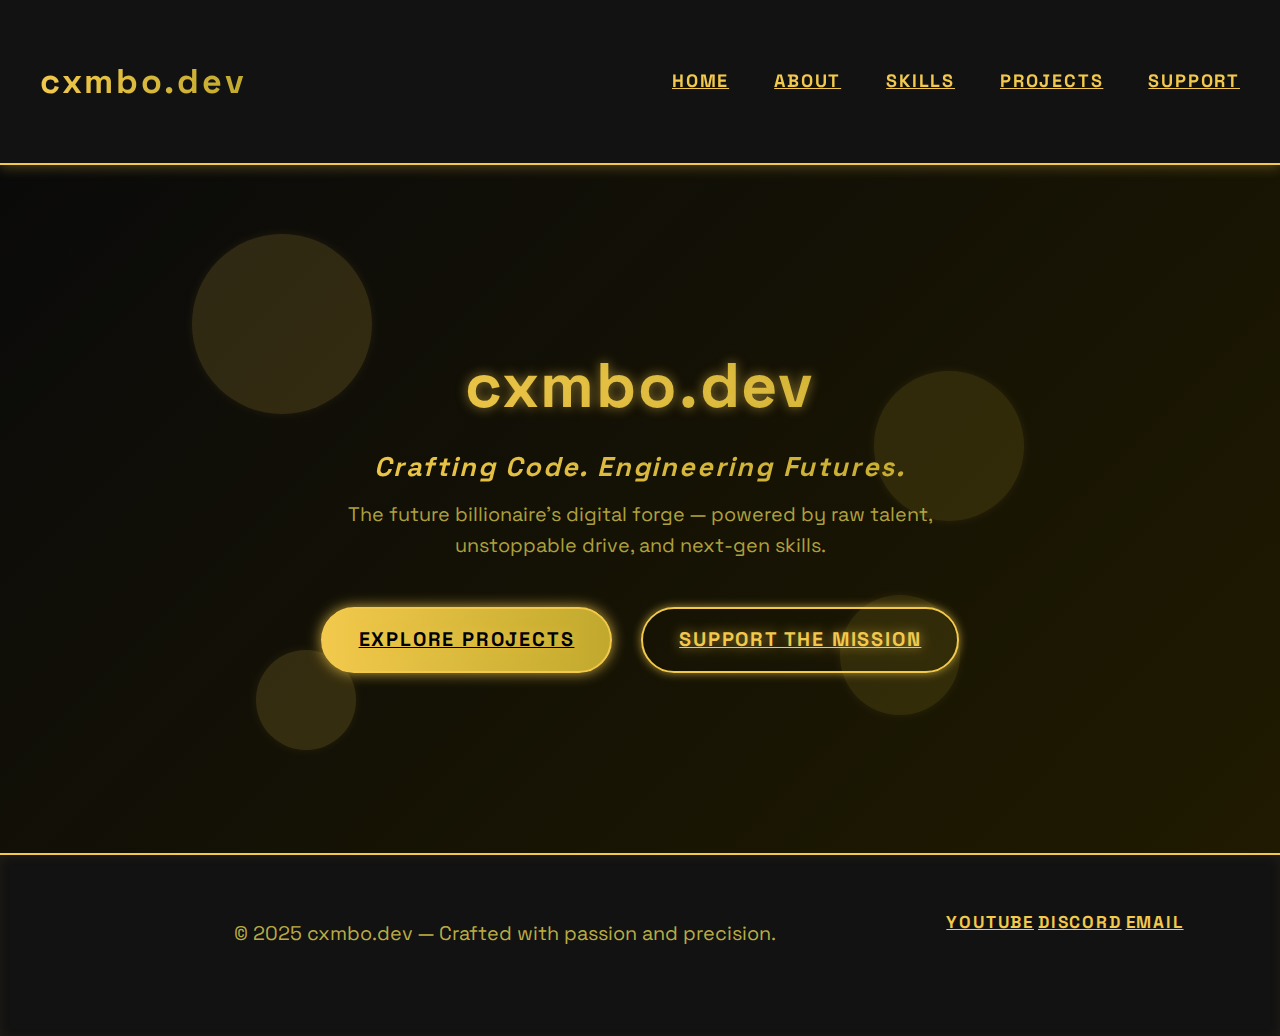
<file: index.html>
<!DOCTYPE html>
<html lang="en" >

<head>
  <meta charset="UTF-8" />
  <meta name="viewport" content="width=device-width, initial-scale=1" />
  <title>cxmbo.dev | Code Architect & Digital Visionary - Home</title>

  <!-- Fonts & Preconnect -->
  <link rel="preconnect" href="https://fonts.googleapis.com" />
  <link rel="preconnect" href="https://fonts.gstatic.com" crossorigin />
  <link href="https://fonts.googleapis.com/css2?family=Space+Grotesk:wght@400;700&display=swap" rel="stylesheet" />

  <!-- Favicon -->
  <link rel="icon" type="image/png" href="/favicon.png" />

  <!-- Stylesheet -->
  <link rel="stylesheet" href="styles.css" />

  <!-- SEO Metadata -->
  <meta name="description" content="cxmbo.dev - Elite coder, Minecraft optimizer, and digital innovator shaping the future of tech." />
  <meta name="keywords" content="cxmbo, portfolio, coding, minecraft optimization, javascript, python, web development" />
  <meta name="author" content="cxmbo" />

  <!-- Social Open Graph -->
  <meta property="og:title" content="cxmbo.dev | Code Architect & Digital Visionary" />
  <meta property="og:description" content="Innovative coder and Minecraft optimization expert building powerful tools and sleek web projects." />
  <meta property="og:type" content="website" />
  <meta property="og:url" content="https://cxmbo.dev" />
  <meta property="og:image" content="https://cxmbo.dev/assets/og-image.png" />

</head>

<body>

  <!-- Navbar -->
  <nav class="navbar" role="navigation" aria-label="Primary navigation">
    <div class="container navbar-container">
      <a href="home.html" class="logo" aria-label="cxmbo.dev homepage">cxmbo.dev</a>
      <button class="nav-toggle" aria-controls="nav-menu" aria-expanded="false" aria-label="Toggle navigation menu">
        <span class="hamburger"></span>
      </button>
      <ul id="nav-menu" class="nav-links" role="menubar">
        <li role="none"><a role="menuitem" href="home.html" tabindex="0" class="active">Home</a></li>
        <li role="none"><a role="menuitem" href="about.html" tabindex="-1">About</a></li>
        <li role="none"><a role="menuitem" href="skills.html" tabindex="-1">Skills</a></li>
        <li role="none"><a role="menuitem" href="projects.html" tabindex="-1">Projects</a></li>
        <li role="none"><a role="menuitem" href="support.html" tabindex="-1">Support</a></li>
      </ul>
    </div>
  </nav>

  <!-- Hero Section - Fullscreen, bold, layered -->
  <header class="hero" role="banner" aria-label="Hero banner">
    <div class="container hero-content">
      <h1>
        <span class="gold-text glow">cxmbo.dev</span><br />
        <span class="hero-tagline glow">Crafting Code. Engineering Futures.</span>
      </h1>
      <p class="hero-subtitle glow">
        The future billionaire’s digital forge — powered by raw talent, unstoppable drive, and next-gen skills.
      </p>
      <div class="hero-buttons">
        <a href="projects.html" class="btn btn-primary btn-glow" aria-label="Explore Projects">Explore Projects</a>
        <a href="support.html" class="btn btn-secondary btn-glow" aria-label="Support the Mission">Support the Mission</a>
      </div>
    </div>

    <!-- Dynamic abstract shapes layering -->
    <div class="hero-bg-shapes" aria-hidden="true">
      <span class="shape shape-1"></span>
      <span class="shape shape-2"></span>
      <span class="shape shape-3"></span>
      <span class="shape shape-4"></span>
    </div>
  </header>

  <!-- Fullscreen Scroll Prompt -->
  <div class="scroll-down" aria-hidden="true">
    <span></span>
    <span></span>
    <span></span>
  </div>

  <!-- Footer -->
  <footer class="footer" role="contentinfo">
    <div class="container footer-container">
      <p>© 2025 cxmbo.dev — Crafted with passion and precision.</p>
      <nav class="socials" aria-label="Social media links">
        <a href="https://youtube.com/@CxmboFight" target="_blank" rel="noopener noreferrer" class="footer-link">YouTube</a>
        <a href="https://discord.gg/rKKNJZ6Sb6" target="_blank" rel="noopener noreferrer" class="footer-link">Discord</a>
        <a href="mailto:CxmboFight.business@gmail.com" class="footer-link">Email</a>
      </nav>
    </div>
  </footer>

  <script src="script.js"></script>
</body>

</html>
</file>
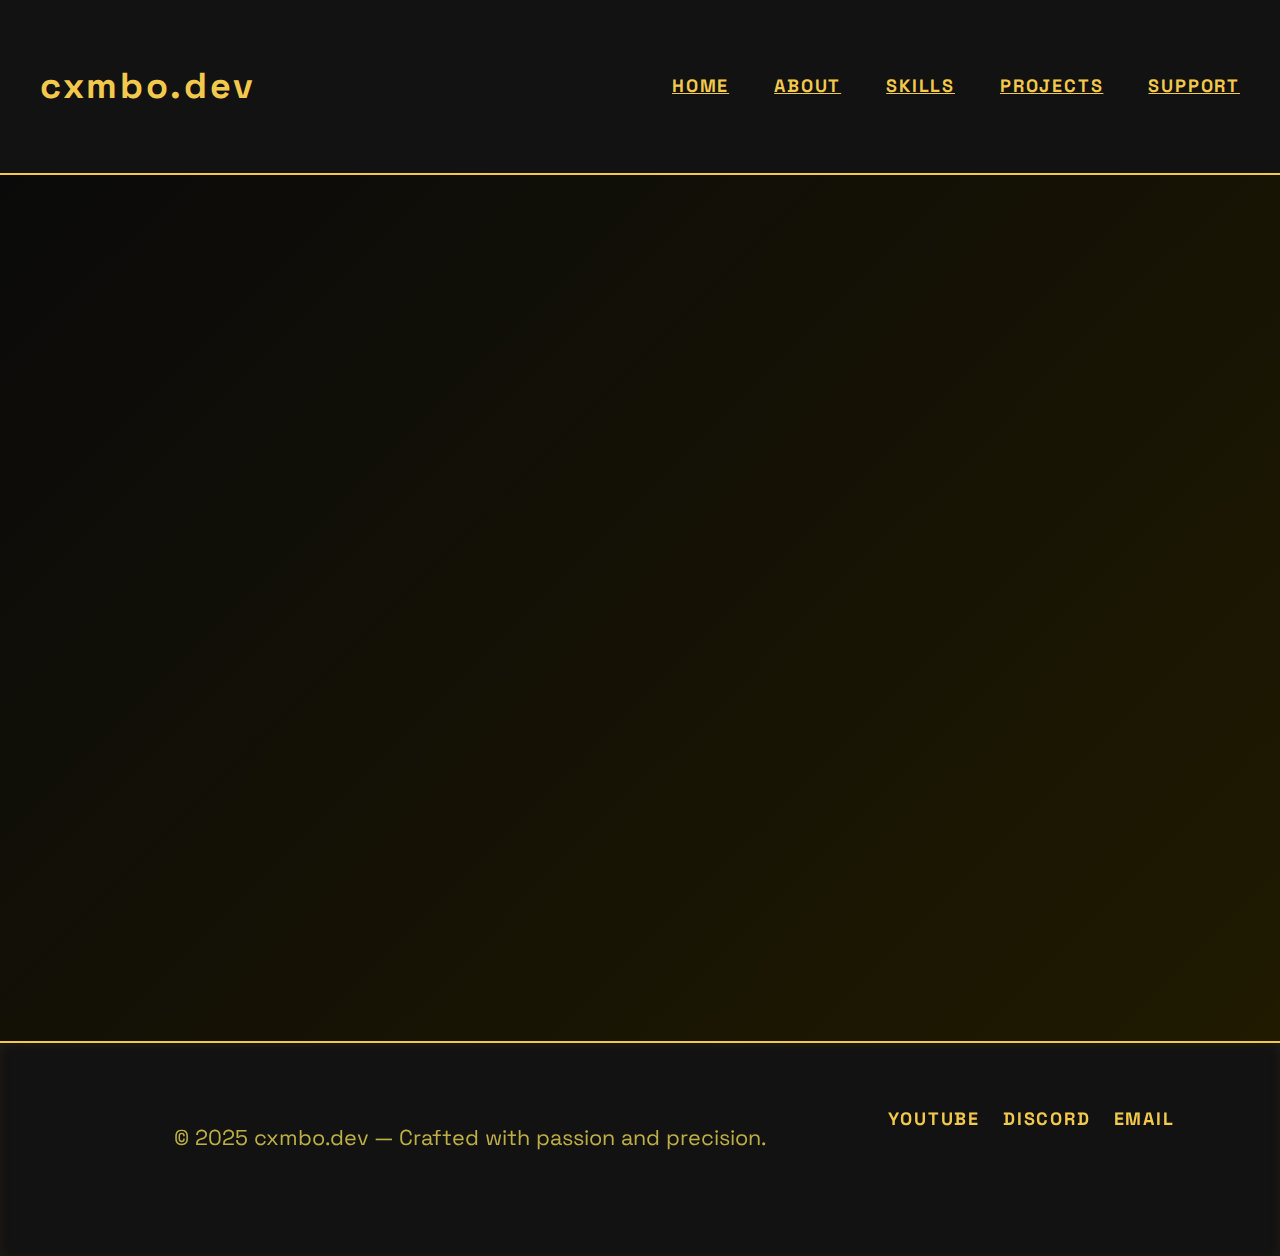
<file: about.html>
<!DOCTYPE html>
<html lang="en">

<head>
  <meta charset="UTF-8" />
  <meta name="viewport" content="width=device-width, initial-scale=1" />
  <title>cxmbo.dev | About Me</title>

  <!-- Google Fonts -->
  <link href="https://fonts.googleapis.com/css2?family=Space+Grotesk:wght@400;700;900&display=swap" rel="stylesheet" />

  <!-- Meta Description -->
  <meta name="description" content="About cxmbo — young prodigy coder crafting sleek designs and powerful tools." />
  <link rel="icon" href="/favicon.ico" />

  <style>
    /* === VARIABLES & RESET === */
    :root {
      --gold: #f2c94c;
      --gold-dark: #c1a92d;
      --black: #000000;
      --black-light: #121212;
      --white: #fefefe;
      --font-primary: 'Space Grotesk', sans-serif;

      --transition-fast: 0.25s ease;
      --transition-smooth: 0.5s cubic-bezier(0.4, 0, 0.2, 1);

      --max-width: 1200px;
      --shadow-glow: 0 0 8px var(--gold);
      --shadow-glow-strong: 0 0 15px var(--gold);

      --z-overlay: 9999;
    }

    *, *::before, *::after {
      box-sizing: border-box;
    }

    html {
      font-size: 18px;
      scroll-behavior: smooth;
      background: var(--black);
      color: var(--gold);
      font-family: var(--font-primary);
      -webkit-font-smoothing: antialiased;
      -moz-osx-font-smoothing: grayscale;
    }

    body {
      margin: 0;
      display: flex;
      flex-direction: column;
      min-height: 100vh;
      line-height: 1.6;
      background: var(--black);
    }

    .container {
      width: 90%;
      max-width: var(--max-width);
      margin: 0 auto;
      padding: 2rem 0;
    }

    /* === NAVBAR === */
    .navbar {
      position: sticky;
      top: 0;
      background: var(--black-light);
      border-bottom: 2px solid var(--gold);
      box-shadow: none;
      padding: 1rem 2rem;
      z-index: var(--z-overlay);
      user-select: none;
      transition:
        background-color var(--transition-smooth),
        box-shadow var(--transition-smooth),
        backdrop-filter var(--transition-smooth);
      display: flex;
      justify-content: center;
      backdrop-filter: saturate(180%) blur(10px);
    }

    .navbar.scrolled {
      background: rgba(18, 18, 18, 0.85);
      box-shadow: 0 4px 15px rgba(242, 201, 76, 0.4);
      backdrop-filter: saturate(200%) blur(15px);
    }

    .navbar-container {
      display: flex;
      justify-content: space-between;
      align-items: center;
      width: 100%;
      max-width: var(--max-width);
    }

    .logo {
      font-weight: 900;
      font-size: 2rem;
      letter-spacing: 0.15rem;
      color: var(--gold);
      text-decoration: none;
      user-select: text;
      transition: color var(--transition-fast);
    }

    .logo:hover,
    .logo:focus {
      color: var(--gold-dark);
      outline: none;
      text-shadow: var(--shadow-glow);
    }

    /* NAV LINKS */
    .nav-links {
      list-style: none;
      display: flex;
      gap: 2.5rem;
    }

    .nav-links li a {
      color: var(--gold);
      font-weight: 700;
      text-transform: uppercase;
      letter-spacing: 0.1rem;
      padding: 0.5rem 0;
      position: relative;
      user-select: none;
      transition: color var(--transition-fast);
    }

    .nav-links li a:hover,
    .nav-links li a:focus {
      color: var(--white);
      outline: none;
      text-shadow: var(--shadow-glow-strong);
    }

    .nav-links li a::after {
      content: "";
      position: absolute;
      width: 0%;
      height: 2px;
      bottom: 0;
      left: 0;
      background: var(--gold);
      transition: width var(--transition-fast);
      border-radius: 2px;
    }

    .nav-links li a:hover::after,
    .nav-links li a:focus::after {
      width: 100%;
    }

    /* HAMBURGER */
    .nav-toggle {
      display: none;
      flex-direction: column;
      justify-content: space-around;
      width: 30px;
      height: 25px;
      background: transparent;
      border: none;
      cursor: pointer;
      padding: 0;
      position: relative;
      z-index: var(--z-overlay);
      user-select: none;
      transition: filter 0.3s ease;
    }

    .nav-toggle:focus {
      outline: 2px solid var(--gold);
      outline-offset: 4px;
      filter: drop-shadow(0 0 4px var(--gold));
    }

    .hamburger,
    .hamburger::before,
    .hamburger::after {
      content: "";
      display: block;
      width: 30px;
      height: 3px;
      background: var(--gold);
      border-radius: 3px;
      position: relative;
      transition: all 0.4s ease;
    }

    .hamburger::before,
    .hamburger::after {
      position: absolute;
      left: 0;
    }

    .hamburger::before {
      top: -8px;
    }

    .hamburger::after {
      top: 8px;
    }

    .nav-toggle[aria-expanded="true"] .hamburger {
      background: transparent;
    }

    .nav-toggle[aria-expanded="true"] .hamburger::before {
      transform: rotate(45deg);
      top: 0;
    }

    .nav-toggle[aria-expanded="true"] .hamburger::after {
      transform: rotate(-45deg);
      top: 0;
    }

    /* MOBILE MENU */
    @media (max-width: 900px) {
      .nav-links {
        position: fixed;
        top: 70px;
        right: 0;
        background: var(--black-light);
        width: 260px;
        height: calc(100vh - 70px);
        flex-direction: column;
        gap: 2.4rem;
        padding: 2rem 1.8rem;
        transform: translateX(100%);
        transition: transform 0.35s cubic-bezier(0.4, 0, 0.2, 1);
        box-shadow: -2px 0 20px rgba(242, 201, 76, 0.5);
        border-left: 2px solid var(--gold);
        border-top-left-radius: 12px;
        border-bottom-left-radius: 12px;
        overflow-y: auto;
        z-index: var(--z-overlay);
      }

      .nav-links.active {
        transform: translateX(0);
      }

      .nav-toggle {
        display: flex;
      }
    }

    /* === ABOUT SECTION === */
    main {
      flex-grow: 1;
      background: linear-gradient(135deg, #0a0a0a, #1f1a00);
      color: var(--gold);
      user-select: text;
      padding: 6rem 0 8rem;
      text-align: center;
      position: relative;
      overflow: hidden;
    }

    .about {
      max-width: 700px;
      margin: 0 auto;
      padding: 0 1rem;
      animation: fadeInUp 1s ease forwards;
      opacity: 0;
    }

    h2#about-title {
      font-weight: 900;
      font-size: 3.5rem;
      line-height: 1.1;
      letter-spacing: 0.1rem;
      margin-bottom: 1rem;
      text-shadow: 0 0 15px var(--gold);
    }

    p {
      font-weight: 400;
      font-size: 1.2rem;
      max-width: 700px;
      margin: 0.8rem auto 2rem;
      line-height: 1.7;
      color: #d9c84ddd;
      user-select: text;
      text-align: center;
    }

    p strong {
      color: var(--gold);
      text-shadow: 0 0 8px var(--gold);
    }

    /* Fade in animation */
    @keyframes fadeInUp {
      from {
        opacity: 0;
        transform: translateY(15px);
      }
      to {
        opacity: 1;
        transform: translateY(0);
      }
    }

    /* === FOOTER === */
    .footer {
      background: var(--black-light);
      border-top: 2px solid var(--gold);
      padding: 1.5rem 2rem;
      color: var(--gold);
      text-align: center;
      font-weight: 500;
      font-size: 1rem;
      box-shadow: inset 0 2px 12px #f2c94c11;
      user-select: none;
    }

    .footer-container {
      max-width: var(--max-width);
      margin: 0 auto;
      display: flex;
      justify-content: center;
      gap: 2rem;
      flex-wrap: wrap;
    }

    .socials a {
      color: var(--gold);
      font-weight: 700;
      text-transform: uppercase;
      letter-spacing: 0.1rem;
      text-decoration: none;
      transition: color 0.3s ease, text-shadow 0.3s ease;
      user-select: none;
      cursor: pointer;
      font-size: 1rem;
      padding: 0.3rem 0.5rem;
      border-radius: 6px;
    }

    .socials a:hover,
    .socials a:focus {
      color: var(--white);
      text-shadow: 0 0 12px var(--gold);
      outline: none;
    }

    /* FOCUS OUTLINES FOR ACCESSIBILITY */
    a:focus-visible,
    button:focus-visible {
      outline: 2px solid var(--gold);
      outline-offset: 3px;
    }
  </style>
</head>

<body>

  <!-- Navbar -->
  <nav class="navbar" role="navigation" aria-label="Primary navigation">
    <div class="container navbar-container">
      <a href="index.html" class="logo" aria-label="cxmbo.dev homepage" tabindex="0">cxmbo.dev</a>
      <button
        class="nav-toggle"
        aria-controls="nav-menu"
        aria-expanded="false"
        aria-label="Toggle navigation menu"
        id="navToggle"
      >
        <span class="hamburger"></span>
      </button>
      <ul id="nav-menu" class="nav-links" role="menubar" tabindex="-1">
        <li role="none"><a role="menuitem" href="index.html" tabindex="-1">Home</a></li>
        <li role="none"><a role="menuitem" href="about.html" tabindex="0" aria-current="page">About</a></li>
        <li role="none"><a role="menuitem" href="skills.html" tabindex="-1">Skills</a></li>
        <li role="none"><a role="menuitem" href="projects.html" tabindex="-1">Projects</a></li>
        <li role="none"><a role="menuitem" href="support.html" tabindex="-1">Support</a></li>
      </ul>
    </div>
  </nav>

  <!-- About Section -->
  <main>
    <section class="section about" aria-labelledby="about-title" tabindex="0">
      <div class="container">
        <h2 id="about-title">About Me</h2>
        <p>
          I’m <strong>cxmbo</strong>, a prodigy coder with relentless ambition and a passion for optimizing performance,
          creating sleek designs, and building innovative digital experiences.<br />
          From system-level Minecraft optimization tools to dynamic web applications and beyond, I craft with precision,
          efficiency, and creativity.
        </p>
        <p>
          At 13 years old, I’m already shaping the future of coding — driven by the belief that technology is a force
          for unstoppable growth and transformation.
        </p>
      </div>
    </section>
  </main>

  <!-- Footer -->
  <footer class="footer" role="contentinfo">
    <div class="container footer-container">
      <p>© 2025 cxmbo.dev — Crafted with passion and precision.</p>
      <nav class="socials" aria-label="Social media links">
        <a href="https://youtube.com/@CxmboFight" target="_blank" rel="noopener noreferrer" tabindex="0">YouTube</a>
        <a href="https://discord.gg/rKKNJZ6Sb6" target="_blank" rel="noopener noreferrer" tabindex="0">Discord</a>
        <a href="mailto:CxmboFight.business@gmail.com" tabindex="0">Email</a>
      </nav>
    </div>
  </footer>

  <!-- SCRIPT -->
  <script>
    // DEBOUNCE helper to reduce scroll event calls
    function debounce(func, wait = 15, immediate = true) {
      let timeout;
      return function () {
        const context = this,
          args = arguments;
        const later = function () {
          timeout = null;
          if (!immediate) func.apply(context, args);
        };
        const callNow = immediate && !timeout;
        clearTimeout(timeout);
        timeout = setTimeout(later, wait);
        if (callNow) func.apply(context, args);
      };
    }

    // Scroll handler to add/remove navbar shadow & blur on scroll
    const navbar = document.querySelector('.navbar');
    if (navbar) {
      const handleScroll = debounce(() => {
        if (window.scrollY > 40) {
          navbar.classList.add('scrolled');
        } else {
          navbar.classList.remove('scrolled');
        }
      });
      window.addEventListener('scroll', handleScroll);
    }

    // Accessible Mobile Nav Toggle
    (() => {
      const navToggle = document.getElementById('navToggle');
      const navMenu = document.getElementById('nav-menu');
      const focusableMenuItems = navMenu.querySelectorAll('a');

      function openMenu() {
        navMenu.classList.add('active');
        navToggle.setAttribute('aria-expanded', 'true');
        navMenu.setAttribute('tabindex', '0');
        focusableMenuItems[0]?.focus();
      }

      function closeMenu() {
        navMenu.classList.remove('active');
        navToggle.setAttribute('aria-expanded', 'false');
        navMenu.setAttribute('tabindex', '-1');
        navToggle.focus();
      }

      navToggle.addEventListener('click', () => {
        if (navMenu.classList.contains('active')) {
          closeMenu();
        } else {
          openMenu();
        }
      });

      document.addEventListener('click', (e) => {
        if (
          navMenu.classList.contains('active') &&
          !navMenu.contains(e.target) &&
          e.target !== navToggle
        ) {
          closeMenu();
        }
      });

      document.addEventListener('keydown', (e) => {
        if (e.key === 'Escape' && navMenu.classList.contains('active')) {
          closeMenu();
        }
      });
    })();
  </script>
</body>

</html>
</file>
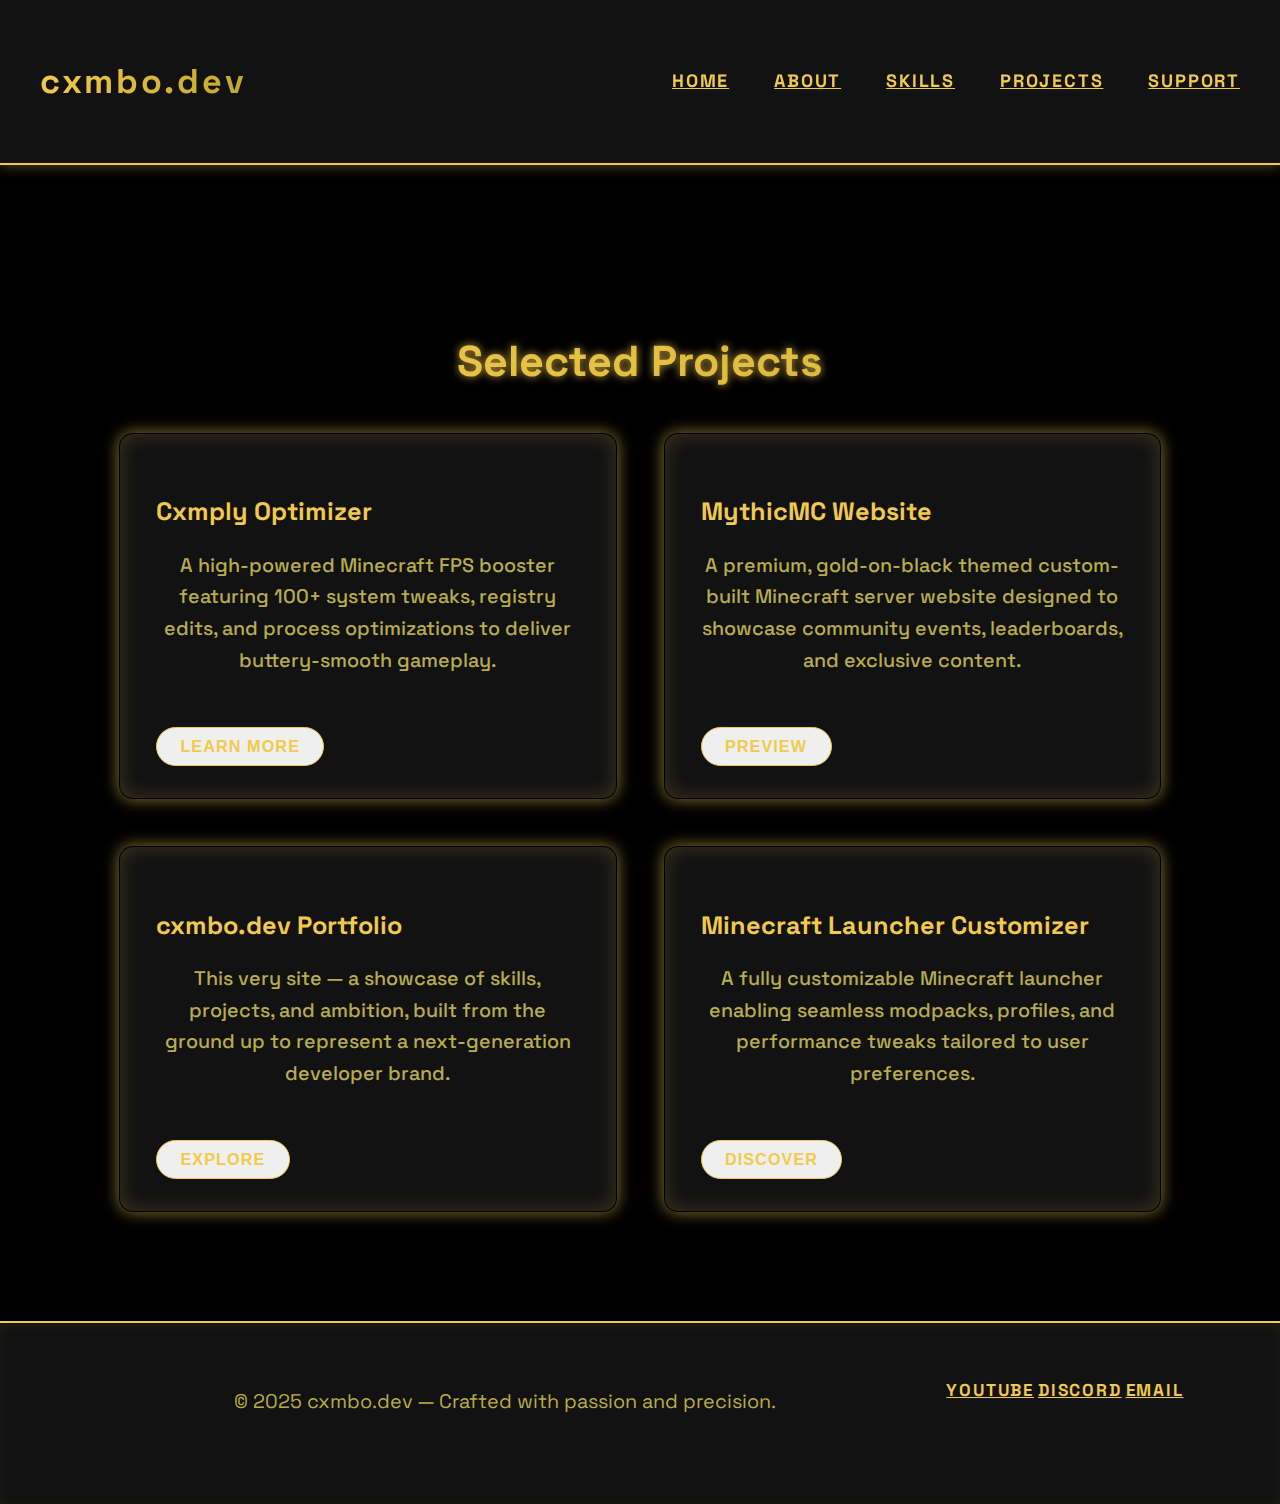
<file: projects.html>
<!DOCTYPE html>
<html lang="en">

<head>
  <meta charset="UTF-8" />
  <meta name="viewport" content="width=device-width, initial-scale=1" />
  <title>cxmbo.dev | Projects</title>

  <!-- Google Fonts -->
  <link href="https://fonts.googleapis.com/css2?family=Space+Grotesk:wght@400;700;900&display=swap" rel="stylesheet" />

  <link rel="stylesheet" href="styles.css" />
  <meta name="description" content="Showcase of cxmbo's top projects in Minecraft optimization, web development, and custom launchers." />
  <link rel="icon" href="/favicon.ico" />
</head>

<body>

  <!-- Navbar -->
  <nav class="navbar" role="navigation" aria-label="Primary navigation">
    <div class="container navbar-container">
      <a href="index.html" class="logo" aria-label="cxmbo.dev homepage" tabindex="0">cxmbo.dev</a>
      <button
        class="nav-toggle"
        aria-controls="nav-menu"
        aria-expanded="false"
        aria-label="Toggle navigation menu"
        id="navToggle"
      >
        <span class="hamburger"></span>
      </button>
      <ul id="nav-menu" class="nav-links" role="menubar" tabindex="-1">
        <li role="none"><a role="menuitem" href="index.html" tabindex="-1">Home</a></li>
        <li role="none"><a role="menuitem" href="about.html" tabindex="-1">About</a></li>
        <li role="none"><a role="menuitem" href="skills.html" tabindex="-1">Skills</a></li>
        <li role="none"><a role="menuitem" href="projects.html" tabindex="0" aria-current="page">Projects</a></li>
        <li role="none"><a role="menuitem" href="support.html" tabindex="-1">Support</a></li>
      </ul>
    </div>
  </nav>

  <!-- Projects Section -->
  <main>
    <section class="section projects" aria-labelledby="projects-title" tabindex="0">
      <div class="container">
        <h2 id="projects-title">Selected Projects</h2>
        <div class="projects-grid" role="list" aria-label="List of projects">

          <!-- Project Card Template -->
          <article class="project-card" role="listitem" tabindex="0" aria-labelledby="project-cxmply-title" aria-describedby="project-cxmply-desc">
            <h3 id="project-cxmply-title">Cxmply Optimizer</h3>
            <p id="project-cxmply-desc">
              A high-powered Minecraft FPS booster featuring 100+ system tweaks, registry edits, and process optimizations to deliver buttery-smooth gameplay.
            </p>
            <button class="btn btn-mini" aria-haspopup="dialog" aria-controls="modal-cxmply" aria-expanded="false" data-modal-target="modal-cxmply">Learn More</button>
          </article>

          <article class="project-card" role="listitem" tabindex="0" aria-labelledby="project-mythicmc-title" aria-describedby="project-mythicmc-desc">
            <h3 id="project-mythicmc-title">MythicMC Website</h3>
            <p id="project-mythicmc-desc">
              A premium, gold-on-black themed custom-built Minecraft server website designed to showcase community events, leaderboards, and exclusive content.
            </p>
            <button class="btn btn-mini" aria-haspopup="dialog" aria-controls="modal-mythicmc" aria-expanded="false" data-modal-target="modal-mythicmc">Preview</button>
          </article>

          <article class="project-card" role="listitem" tabindex="0" aria-labelledby="project-portfolio-title" aria-describedby="project-portfolio-desc">
            <h3 id="project-portfolio-title">cxmbo.dev Portfolio</h3>
            <p id="project-portfolio-desc">
              This very site — a showcase of skills, projects, and ambition, built from the ground up to represent a next-generation developer brand.
            </p>
            <button class="btn btn-mini" aria-haspopup="dialog" aria-controls="modal-portfolio" aria-expanded="false" data-modal-target="modal-portfolio">Explore</button>
          </article>

          <article class="project-card" role="listitem" tabindex="0" aria-labelledby="project-launcher-title" aria-describedby="project-launcher-desc">
            <h3 id="project-launcher-title">Minecraft Launcher Customizer</h3>
            <p id="project-launcher-desc">
              A fully customizable Minecraft launcher enabling seamless modpacks, profiles, and performance tweaks tailored to user preferences.
            </p>
            <button class="btn btn-mini" aria-haspopup="dialog" aria-controls="modal-launcher" aria-expanded="false" data-modal-target="modal-launcher">Discover</button>
          </article>
        </div>
      </div>
    </section>
  </main>

  <!-- Project Modals -->
  <div class="modal-overlay" id="modal-cxmply" role="dialog" aria-modal="true" aria-labelledby="modal-cxmply-title" tabindex="-1" hidden>
    <div class="modal-content">
      <h3 id="modal-cxmply-title">Cxmply Optimizer</h3>
      <p>
        The ultimate Minecraft optimization tool. It includes over 100 system-level tweaks such as registry edits, process priority adjustments, and FPS boosting techniques. Designed to reduce lag spikes and maximize smooth gameplay.
      </p>
      <ul>
        <li>100+ System tweaks & optimizations</li>
        <li>Registry editing automation</li>
        <li>Process & service management</li>
        <li>Configurable presets & profiles</li>
        <li>Lightweight & fast with zero bloat</li>
      </ul>
      <button class="btn btn-close" aria-label="Close Cxmply Optimizer details" data-modal-close>Close</button>
    </div>
  </div>

  <div class="modal-overlay" id="modal-mythicmc" role="dialog" aria-modal="true" aria-labelledby="modal-mythicmc-title" tabindex="-1" hidden>
    <div class="modal-content">
      <h3 id="modal-mythicmc-title">MythicMC Website</h3>
      <p>
        Custom-built Minecraft server site with gold-on-black premium styling. Features live event listings, leaderboards, player stats, and exclusive member content.
      </p>
      <ul>
        <li>Responsive & accessible design</li>
        <li>Dynamic leaderboards & stats</li>
        <li>Event calendar & announcements</li>
        <li>Custom CMS integration</li>
      </ul>
      <button class="btn btn-close" aria-label="Close MythicMC Website details" data-modal-close>Close</button>
    </div>
  </div>

  <div class="modal-overlay" id="modal-portfolio" role="dialog" aria-modal="true" aria-labelledby="modal-portfolio-title" tabindex="-1" hidden>
    <div class="modal-content">
      <h3 id="modal-portfolio-title">cxmbo.dev Portfolio</h3>
      <p>
        The official portfolio site showcasing coding skills, projects, and personal branding. Built with modern tools and a sleek black & gold theme.
      </p>
      <ul>
        <li>Responsive multi-page layout</li>
        <li>Accessible navigation & ARIA</li>
        <li>Custom animations & interactions</li>
        <li>SEO optimized</li>
      </ul>
      <button class="btn btn-close" aria-label="Close cxmbo.dev Portfolio details" data-modal-close>Close</button>
    </div>
  </div>

  <div class="modal-overlay" id="modal-launcher" role="dialog" aria-modal="true" aria-labelledby="modal-launcher-title" tabindex="-1" hidden>
    <div class="modal-content">
      <h3 id="modal-launcher-title">Minecraft Launcher Customizer</h3>
      <p>
        Custom Minecraft launcher with modpack management, profile saving, and advanced performance tweaks — designed for power users who want full control.
      </p>
      <ul>
        <li>Modpack and profile switching</li>
        <li>Performance profiling & tweaks</li>
        <li>Cross-platform compatibility</li>
        <li>Lightweight & customizable UI</li>
      </ul>
      <button class="btn btn-close" aria-label="Close Minecraft Launcher Customizer details" data-modal-close>Close</button>
    </div>
  </div>

  <!-- Footer -->
  <footer class="footer" role="contentinfo">
    <div class="container footer-container">
      <p>© 2025 cxmbo.dev — Crafted with passion and precision.</p>
      <nav class="socials" aria-label="Social media links">
        <a href="https://youtube.com/@CxmboFight" target="_blank" rel="noopener noreferrer" tabindex="0">YouTube</a>
        <a href="https://discord.gg/rKKNJZ6Sb6" target="_blank" rel="noopener noreferrer" tabindex="0">Discord</a>
        <a href="mailto:CxmboFight.business@gmail.com" tabindex="0">Email</a>
      </nav>
    </div>
  </footer>

  <script>
    (() => {
      const modalTriggers = document.querySelectorAll('[data-modal-target]');
      const modals = document.querySelectorAll('.modal-overlay');
      const body = document.body;
      let activeModal = null;

      function trapFocus(modal) {
        const focusableSelectors = 'a[href], button:not([disabled]), textarea, input, select, [tabindex]:not([tabindex="-1"])';
        const focusableElements = modal.querySelectorAll(focusableSelectors);
        const firstFocusable = focusableElements[0];
        const lastFocusable = focusableElements[focusableElements.length - 1];

        function handleFocus(e) {
          if (e.key === 'Tab') {
            if (e.shiftKey) {
              if (document.activeElement === firstFocusable) {
                e.preventDefault();
                lastFocusable.focus();
              }
            } else {
              if (document.activeElement === lastFocusable) {
                e.preventDefault();
                firstFocusable.focus();
              }
            }
          }
          if (e.key === 'Escape') {
            closeModal();
          }
        }

        modal.addEventListener('keydown', handleFocus);

        return () => {
          modal.removeEventListener('keydown', handleFocus);
        };
      }

      function openModal(modal) {
        modal.hidden = false;
        body.style.overflow = 'hidden';
        modal.setAttribute('aria-hidden', 'false');
        const closeFocusTrap = trapFocus(modal);
        activeModal = { modal, closeFocusTrap };

        // Focus first focusable element (usually close button)
        const focusable = modal.querySelector('button, [href], input, select, textarea, [tabindex]:not([tabindex="-1"])');
        focusable?.focus();

        // Update aria-expanded on trigger button
        document.querySelector(`[data-modal-target="#${modal.id}"]`)?.setAttribute('aria-expanded', 'true');
      }

      function closeModal() {
        if (!activeModal) return;
        activeModal.modal.hidden = true;
        body.style.overflow = '';
        activeModal.modal.setAttribute('aria-hidden', 'true');
        activeModal.closeFocusTrap();

        // Update aria-expanded on trigger button
        document.querySelector(`[data-modal-target="#${activeModal.modal.id}"]`)?.setAttribute('aria-expanded', 'false');

        // Return focus to the button that opened the modal
        document.querySelector(`[data-modal-target="#${activeModal.modal.id}"]`)?.focus();

        activeModal = null;
      }

      modalTriggers.forEach((btn) => {
        btn.addEventListener('click', () => {
          const modalId = btn.getAttribute('data-modal-target');
          if (!modalId) return;
          const modal = document.getElementById(modalId.replace(/^#/, ''));
          if (!modal) return;
          openModal(modal);
        });
      });

      document.querySelectorAll('[data-modal-close]').forEach((btn) => {
        btn.addEventListener('click', closeModal);
      });

      modals.forEach((modal) => {
        modal.addEventListener('click', (e) => {
          if (e.target === modal) {
            closeModal();
          }
        });
      });
    })();
  </script>

</body>

</html>
</file>
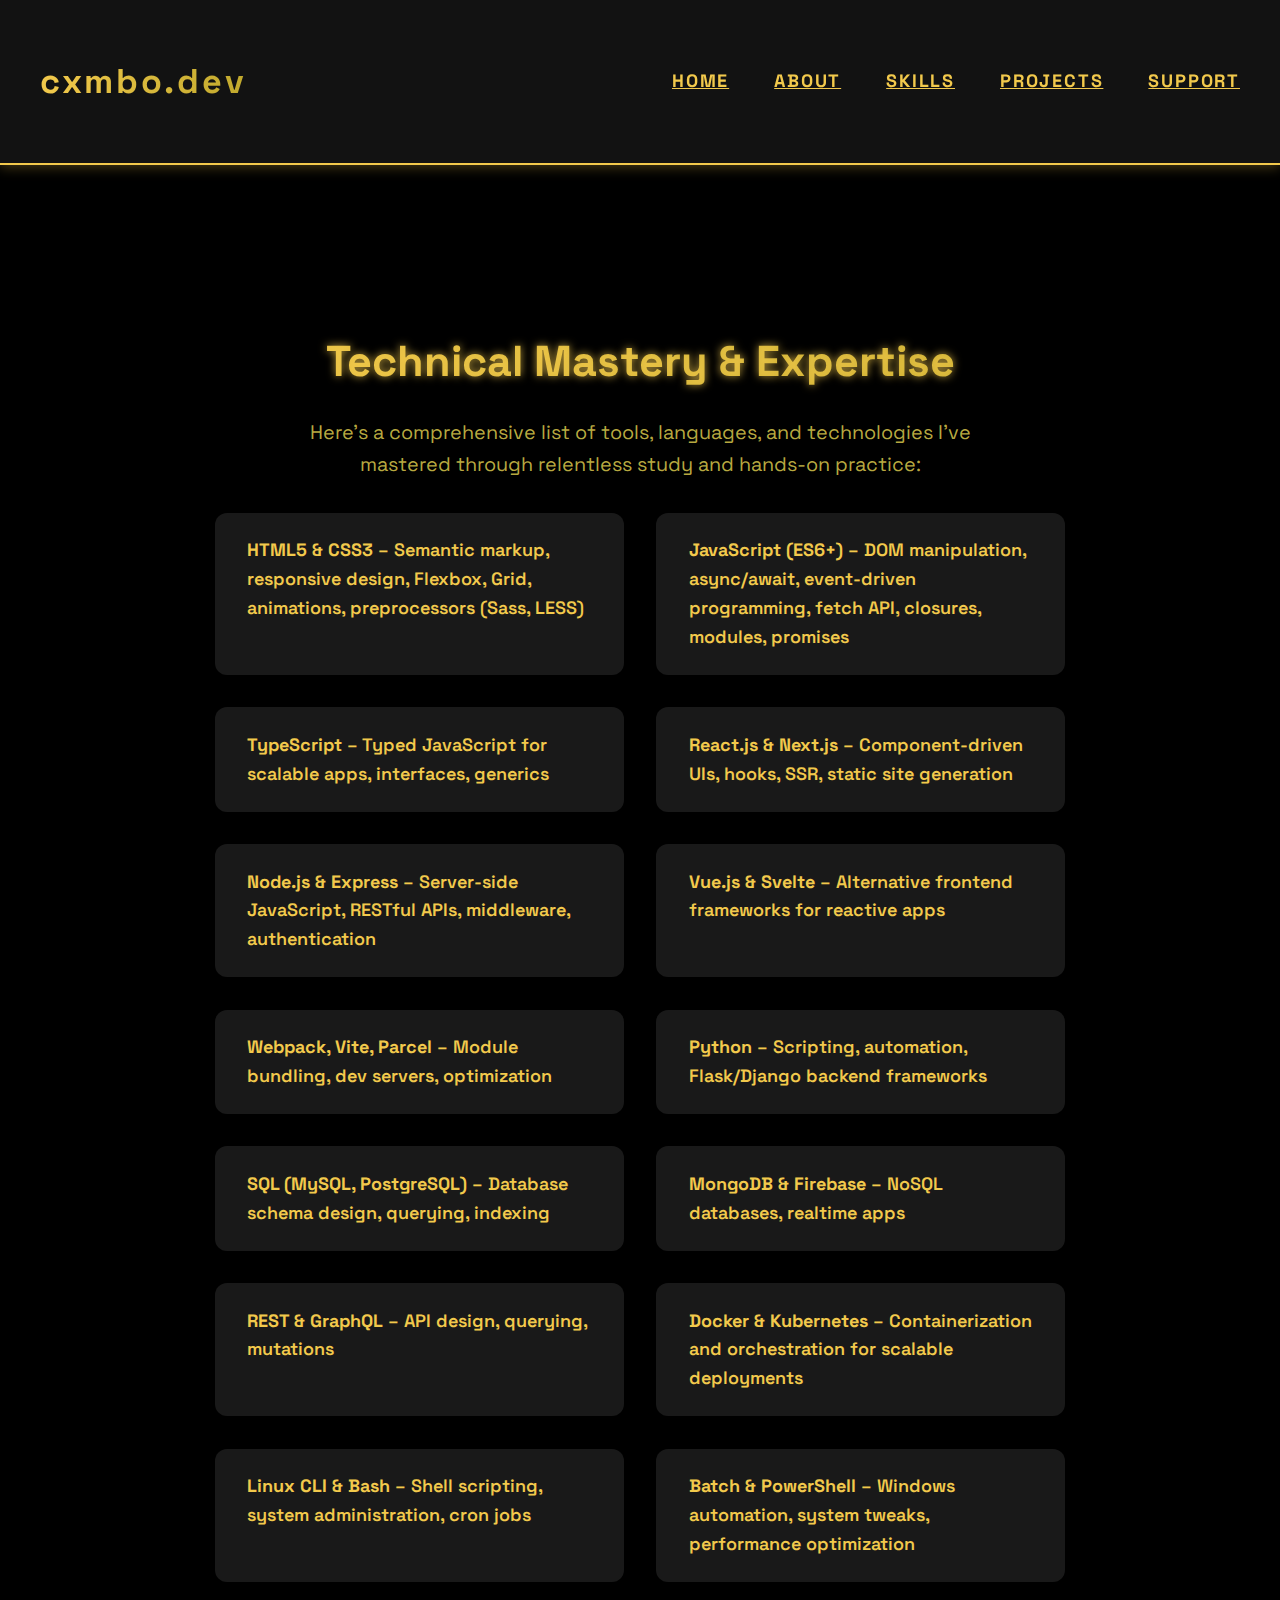
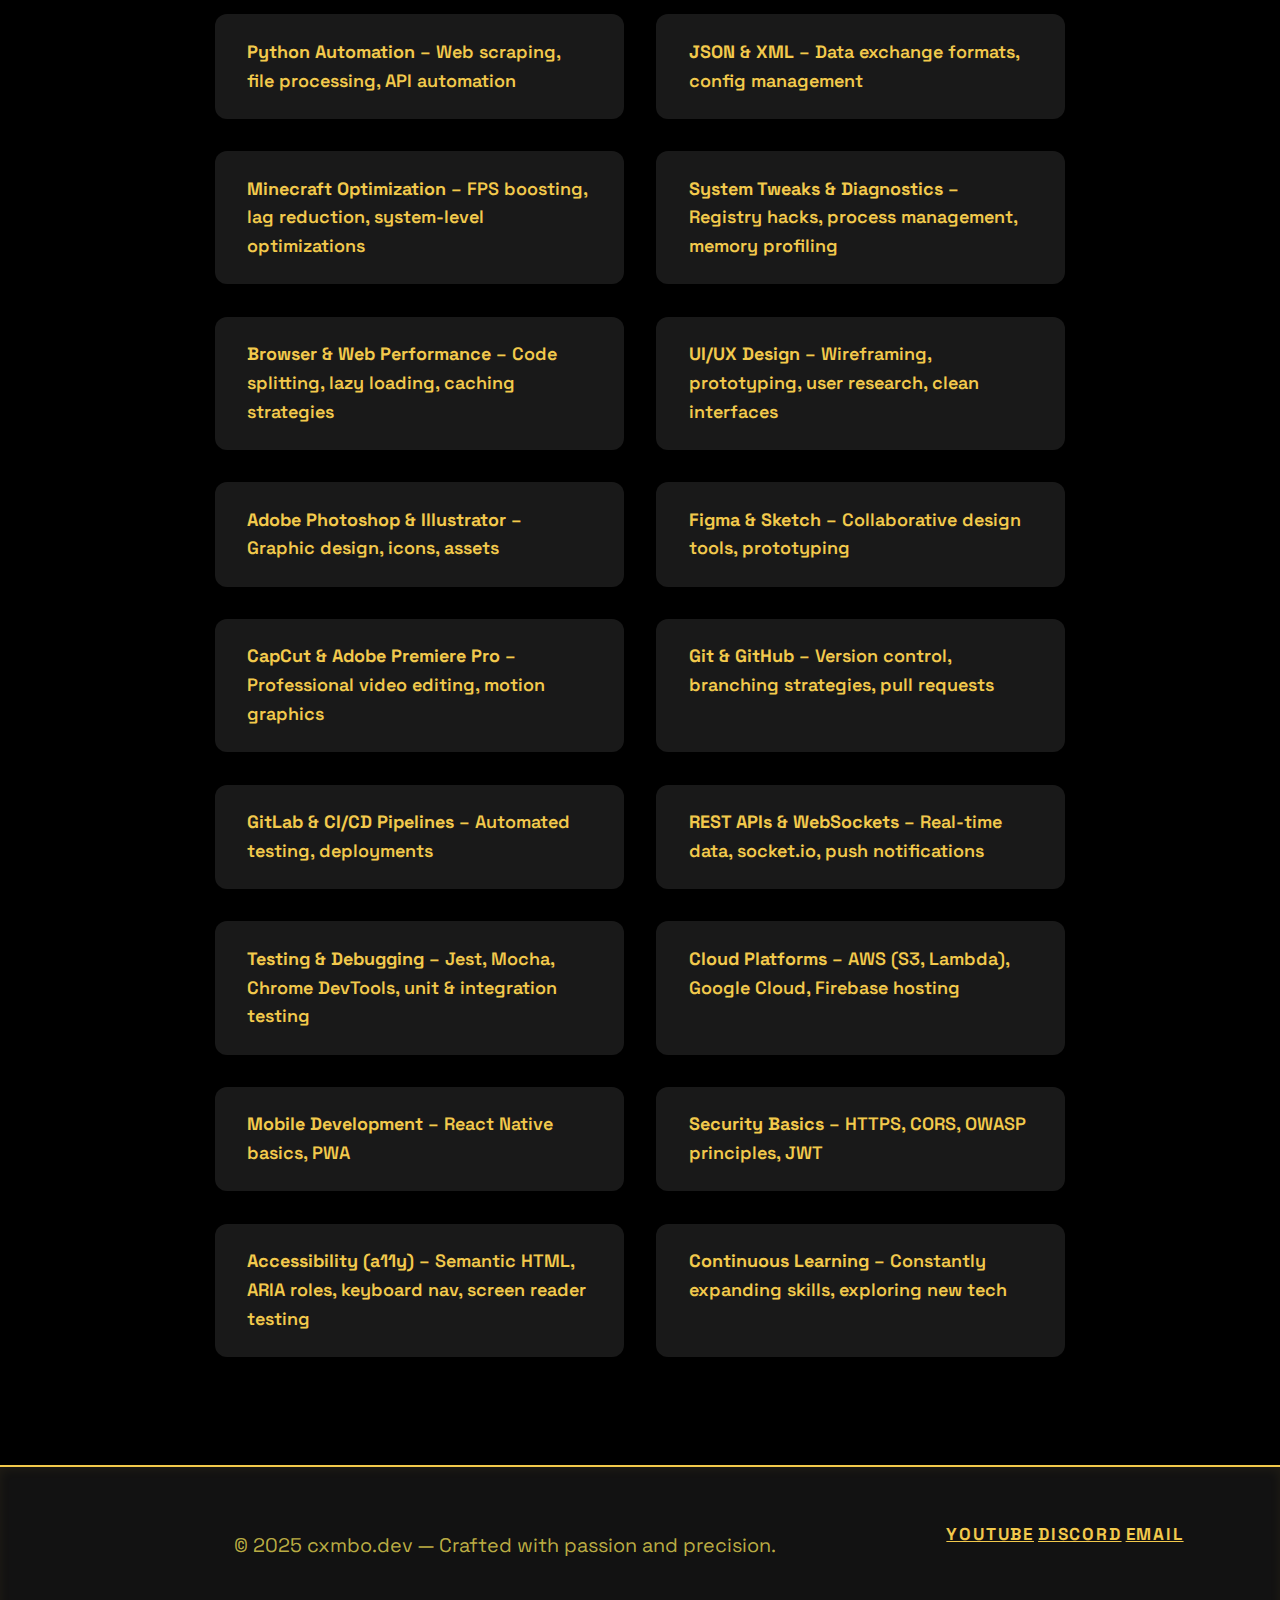
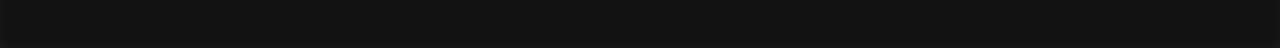
<file: skills.html>
<!DOCTYPE html>
<html lang="en">

<head>
  <meta charset="UTF-8" />
  <meta name="viewport" content="width=device-width, initial-scale=1" />
  <title>cxmbo.dev | Skills</title>

  <!-- Google Fonts -->
  <link href="https://fonts.googleapis.com/css2?family=Space+Grotesk:wght@400;700;900&display=swap" rel="stylesheet" />
  <link rel="stylesheet" href="styles.css" />

  <meta name="description" content="Cxmbo's comprehensive technical skills, tools, and expertise across software development, optimization, and design." />
  <link rel="icon" href="/favicon.ico" />
</head>

<body>

  <!-- Navbar -->
  <nav class="navbar" role="navigation" aria-label="Primary navigation">
    <div class="container navbar-container">
      <a href="index.html" class="logo" aria-label="cxmbo.dev homepage" tabindex="0">cxmbo.dev</a>
      <button
        class="nav-toggle"
        aria-controls="nav-menu"
        aria-expanded="false"
        aria-label="Toggle navigation menu"
        id="navToggle"
      >
        <span class="hamburger"></span>
      </button>
      <ul id="nav-menu" class="nav-links" role="menubar" tabindex="-1">
        <li role="none"><a role="menuitem" href="index.html" tabindex="-1">Home</a></li>
        <li role="none"><a role="menuitem" href="about.html" tabindex="-1">About</a></li>
        <li role="none"><a role="menuitem" href="skills.html" tabindex="0" aria-current="page">Skills</a></li>
        <li role="none"><a role="menuitem" href="projects.html" tabindex="-1">Projects</a></li>
        <li role="none"><a role="menuitem" href="support.html" tabindex="-1">Support</a></li>
      </ul>
    </div>
  </nav>

  <!-- Skills Section -->
  <main>
    <section class="section skills" aria-labelledby="skills-title" tabindex="0">
      <div class="container">
        <h2 id="skills-title">Technical Mastery & Expertise</h2>
        <p class="skills-intro">
          Here’s a comprehensive list of tools, languages, and technologies I’ve mastered through relentless study and hands-on practice:
        </p>
        <ul class="skills-list" role="list" aria-label="List of skills">

          <!-- Web Development -->
          <li><strong>HTML5 & CSS3</strong> – Semantic markup, responsive design, Flexbox, Grid, animations, preprocessors (Sass, LESS)</li>
          <li><strong>JavaScript (ES6+)</strong> – DOM manipulation, async/await, event-driven programming, fetch API, closures, modules, promises</li>
          <li><strong>TypeScript</strong> – Typed JavaScript for scalable apps, interfaces, generics</li>
          <li><strong>React.js & Next.js</strong> – Component-driven UIs, hooks, SSR, static site generation</li>
          <li><strong>Node.js & Express</strong> – Server-side JavaScript, RESTful APIs, middleware, authentication</li>
          <li><strong>Vue.js & Svelte</strong> – Alternative frontend frameworks for reactive apps</li>
          <li><strong>Webpack, Vite, Parcel</strong> – Module bundling, dev servers, optimization</li>

          <!-- Backend & Databases -->
          <li><strong>Python</strong> – Scripting, automation, Flask/Django backend frameworks</li>
          <li><strong>SQL (MySQL, PostgreSQL)</strong> – Database schema design, querying, indexing</li>
          <li><strong>MongoDB & Firebase</strong> – NoSQL databases, realtime apps</li>
          <li><strong>REST & GraphQL</strong> – API design, querying, mutations</li>
          <li><strong>Docker & Kubernetes</strong> – Containerization and orchestration for scalable deployments</li>
          <li><strong>Linux CLI & Bash</strong> – Shell scripting, system administration, cron jobs</li>

          <!-- Scripting & Automation -->
          <li><strong>Batch & PowerShell</strong> – Windows automation, system tweaks, performance optimization</li>
          <li><strong>Python Automation</strong> – Web scraping, file processing, API automation</li>
          <li><strong>JSON & XML</strong> – Data exchange formats, config management</li>

          <!-- Optimization & Performance -->
          <li><strong>Minecraft Optimization</strong> – FPS boosting, lag reduction, system-level optimizations</li>
          <li><strong>System Tweaks & Diagnostics</strong> – Registry hacks, process management, memory profiling</li>
          <li><strong>Browser & Web Performance</strong> – Code splitting, lazy loading, caching strategies</li>

          <!-- Design & UI/UX -->
          <li><strong>UI/UX Design</strong> – Wireframing, prototyping, user research, clean interfaces</li>
          <li><strong>Adobe Photoshop & Illustrator</strong> – Graphic design, icons, assets</li>
          <li><strong>Figma & Sketch</strong> – Collaborative design tools, prototyping</li>
          <li><strong>CapCut & Adobe Premiere Pro</strong> – Professional video editing, motion graphics</li>

          <!-- Version Control & Collaboration -->
          <li><strong>Git & GitHub</strong> – Version control, branching strategies, pull requests</li>
          <li><strong>GitLab & CI/CD Pipelines</strong> – Automated testing, deployments</li>

          <!-- Other Technologies -->
          <li><strong>REST APIs & WebSockets</strong> – Real-time data, socket.io, push notifications</li>
          <li><strong>Testing & Debugging</strong> – Jest, Mocha, Chrome DevTools, unit & integration testing</li>
          <li><strong>Cloud Platforms</strong> – AWS (S3, Lambda), Google Cloud, Firebase hosting</li>
          <li><strong>Mobile Development</strong> – React Native basics, PWA</li>
          <li><strong>Security Basics</strong> – HTTPS, CORS, OWASP principles, JWT</li>
          <li><strong>Accessibility (a11y)</strong> – Semantic HTML, ARIA roles, keyboard nav, screen reader testing</li>
          <li><strong>Continuous Learning</strong> – Constantly expanding skills, exploring new tech</li>
        </ul>
      </div>
    </section>
  </main>

  <!-- Footer -->
  <footer class="footer" role="contentinfo">
    <div class="container footer-container">
      <p>© 2025 cxmbo.dev — Crafted with passion and precision.</p>
      <nav class="socials" aria-label="Social media links">
        <a href="https://youtube.com/@CxmboFight" target="_blank" rel="noopener noreferrer" tabindex="0">YouTube</a>
        <a href="https://discord.gg/rKKNJZ6Sb6" target="_blank" rel="noopener noreferrer" tabindex="0">Discord</a>
        <a href="mailto:CxmboFight.business@gmail.com" tabindex="0">Email</a>
      </nav>
    </div>
  </footer>

  <script src="script.js"></script>
</body>

</html>
</file>
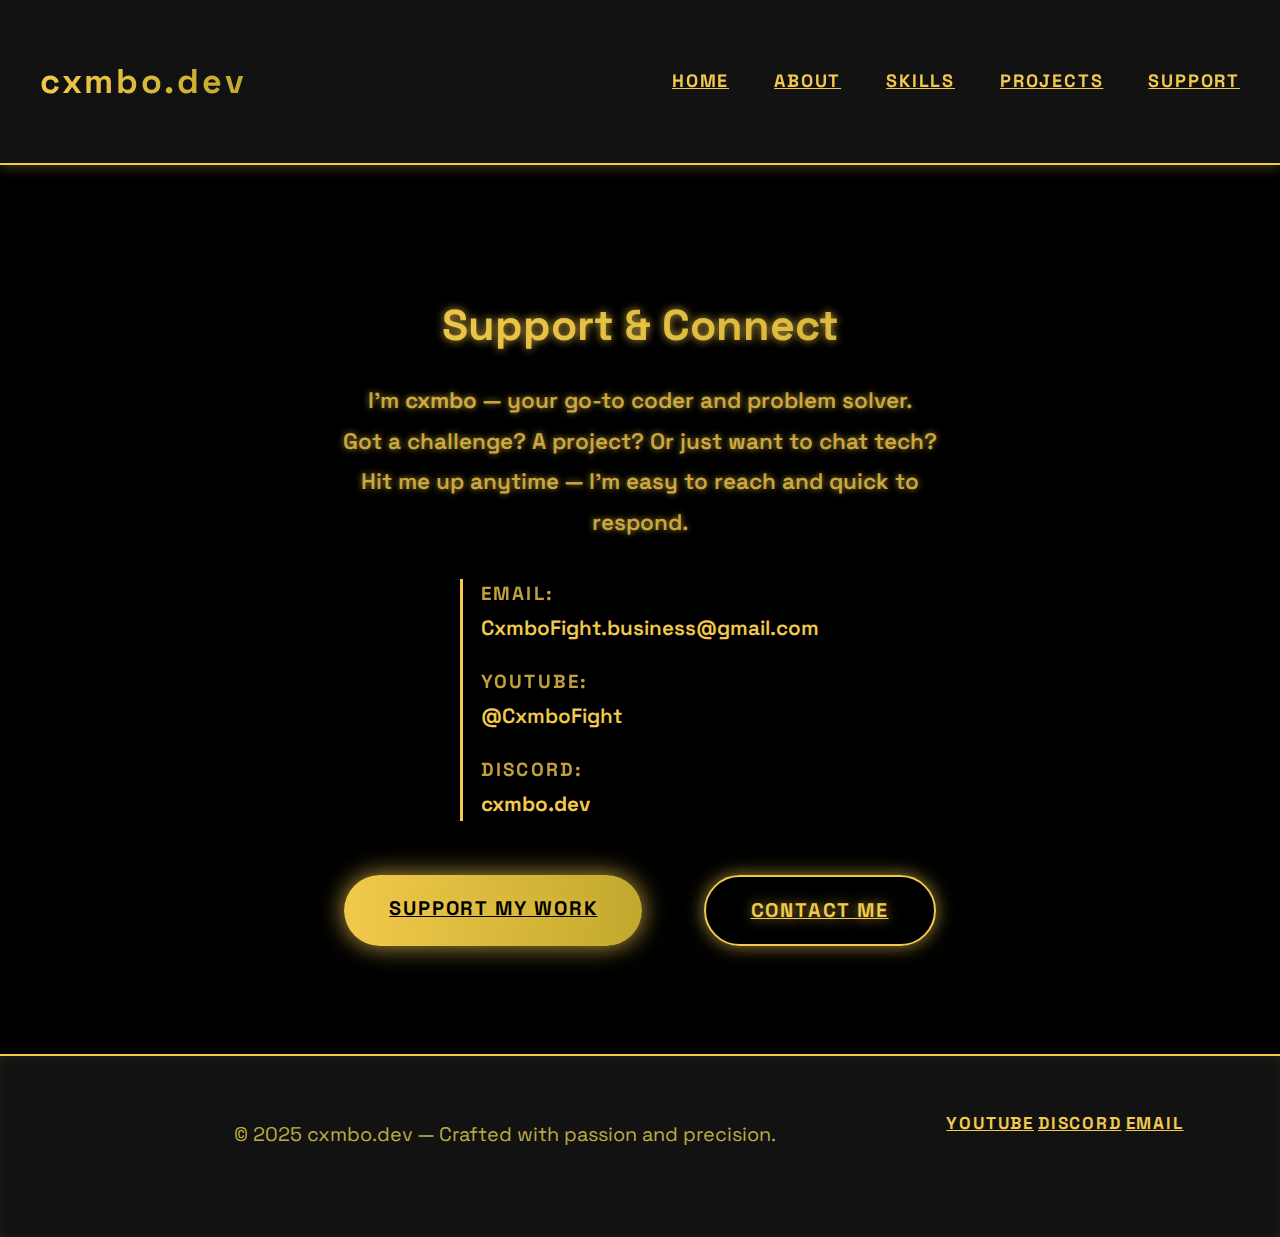
<file: support.html>
<!DOCTYPE html>
<html lang="en">

<head>
  <meta charset="UTF-8" />
  <meta name="viewport" content="width=device-width, initial-scale=1" />
  <title>cxmbo.dev | Support & Connect</title>
  <link href="https://fonts.googleapis.com/css2?family=Space+Grotesk:wght@400;700;900&display=swap" rel="stylesheet" />
  <link rel="stylesheet" href="styles.css" />
  <meta name="description" content="Reach out to cxmbo for coding help, project collaboration, or just to chat tech. Support the work and connect with the community." />
  <link rel="icon" href="/favicon.ico" />
</head>

<body>

  <!-- Navbar -->
  <nav class="navbar" role="navigation" aria-label="Primary navigation">
    <div class="container navbar-container">
      <a href="index.html" class="logo" aria-label="cxmbo.dev homepage" tabindex="0">cxmbo.dev</a>
      <button class="nav-toggle" aria-controls="nav-menu" aria-expanded="false" aria-label="Toggle navigation menu" tabindex="0">
        <span class="hamburger"></span>
      </button>
      <ul id="nav-menu" class="nav-links" role="menubar">
        <li role="none"><a role="menuitem" href="index.html" tabindex="-1">Home</a></li>
        <li role="none"><a role="menuitem" href="about.html" tabindex="-1">About</a></li>
        <li role="none"><a role="menuitem" href="skills.html" tabindex="-1">Skills</a></li>
        <li role="none"><a role="menuitem" href="projects.html" tabindex="-1">Projects</a></li>
        <li role="none"><a role="menuitem" href="support.html" tabindex="0" aria-current="page">Support</a></li>
      </ul>
    </div>
  </nav>

  <!-- Support Section -->
  <main>
    <section class="section support" aria-labelledby="support-title" tabindex="0">
      <div class="container">
        <h2 id="support-title">Support & Connect</h2>
        <p class="intro-text">
          I’m <strong>cxmbo</strong> — your go-to coder and problem solver.<br />
          Got a challenge? A project? Or just want to chat tech?<br />
          Hit me up anytime — I’m easy to reach and quick to respond.
        </p>
        <dl class="contact-info">
          <dt>Email:</dt>
          <dd><a href="mailto:CxmboFight.business@gmail.com" class="contact-link" tabindex="0">CxmboFight.business@gmail.com</a></dd>

          <dt>YouTube:</dt>
          <dd><a href="https://www.youtube.com/@CxmboFight" target="_blank" rel="noopener noreferrer" class="contact-link" tabindex="0">@CxmboFight</a></dd>

          <dt>Discord:</dt>
          <dd><span class="contact-link" tabindex="0">cxmbo.dev</span></dd>
        </dl>

        <div class="support-actions">
          <a href="https://ko-fi.com/" target="_blank" rel="noopener noreferrer" class="btn btn-primary" aria-label="Donate on Ko-fi" tabindex="0">Support My Work</a>
          <a href="mailto:CxmboFight.business@gmail.com" class="btn btn-secondary" aria-label="Contact cxmbo via Email" tabindex="0">Contact Me</a>
        </div>
      </div>
    </section>
  </main>

  <!-- Footer -->
  <footer class="footer" role="contentinfo">
    <div class="container footer-container">
      <p>© 2025 cxmbo.dev — Crafted with passion and precision.</p>
      <nav class="socials" aria-label="Social media links">
        <a href="https://youtube.com/@CxmboFight" target="_blank" rel="noopener noreferrer" tabindex="0">YouTube</a>
        <a href="https://discord.gg/rKKNJZ6Sb6" target="_blank" rel="noopener noreferrer" tabindex="0">Discord</a>
        <a href="mailto:CxmboFight.business@gmail.com" tabindex="0">Email</a>
      </nav>
    </div>
  </footer>

  <script src="script.js"></script>

</body>

</html>
</file>
<file: styles.css>
/* ===========================
   VARIABLES & BASE SETUP
=========================== */
:root {
  --gold: #f2c94c;
  --gold-dark: #c1a92d;
  --black: #000000;
  --black-light: #121212;
  --white: #fefefe;
  --font-primary: 'Space Grotesk', sans-serif;

  --transition-fast: 0.25s ease;
  --transition-smooth: 0.5s cubic-bezier(0.4, 0, 0.2, 1);

  --max-width: 1200px;
}

/* Keyframes for shimmering gold gradient */
@keyframes goldShimmer {
  0% {
    background-position: -200% 0;
  }
  100% {
    background-position: 200% 0;
  }
}

/* ===========================
   GLOBAL RESET & BASE STYLES
=========================== */
*,
*::before,
*::after {
  box-sizing: border-box;
}

html {
  font-size: 18px;
  scroll-behavior: smooth;
  background-color: var(--black);
  color: var(--gold);
  font-family: var(--font-primary);
  -webkit-font-smoothing: antialiased;
  -moz-osx-font-smoothing: grayscale;
  /* Avoid horizontal scroll on mobile */
  overflow-x: hidden;
}

body {
  margin: 0;
  display: flex;
  flex-direction: column;
  min-height: 100vh;
  line-height: 1.6;
  background-color: var(--black);
  -webkit-font-smoothing: antialiased;
}

/* Utility Container */
.container {
  width: 90%;
  max-width: var(--max-width);
  margin-left: auto;
  margin-right: auto;
  padding: 2rem 0;
}

/* ===========================
   NAVBAR
=========================== */
.navbar {
  background-color: var(--black-light);
  border-bottom: 2px solid var(--gold);
  padding: 1rem 2rem;
  position: sticky;
  top: 0;
  z-index: 9999;
  user-select: none;
  box-shadow: 0 2px 12px rgba(242, 201, 76, 0.3);
  display: flex;
  justify-content: center;
}

.navbar-container {
  display: flex;
  justify-content: space-between;
  align-items: center;
  width: 100%;
  max-width: var(--max-width);
}

/* Logo styling with shimmer and gradient text */
.logo {
  font-weight: 900;
  font-size: 1.9rem;
  letter-spacing: 0.15rem;
  color: var(--gold);
  user-select: text;
  text-decoration: none;
  transition: color var(--transition-fast);
  background: linear-gradient(90deg, var(--gold), var(--gold-dark), var(--gold));
  background-size: 200% 100%;
  -webkit-background-clip: text;
  -webkit-text-fill-color: transparent;
  animation: goldShimmer 6s linear infinite;
}
.logo:hover,
.logo:focus {
  color: var(--gold-dark);
  outline: none;
  animation-play-state: paused;
}

/* Navigation links container */
.nav-links {
  list-style: none;
  display: flex;
  gap: 2.5rem;
  margin: 0; /* reset default margin */
  padding: 0; /* reset default padding */
}

.nav-links li a {
  color: var(--gold);
  font-weight: 700;
  text-transform: uppercase;
  letter-spacing: 0.1rem;
  padding: 0.5rem 0;
  position: relative;
  transition: color var(--transition-fast);
  user-select: none;
  outline-offset: 3px;
}
.nav-links li a:hover,
.nav-links li a:focus-visible {
  color: var(--white);
  outline: none;
}
.nav-links li a::after {
  content: "";
  position: absolute;
  width: 0%;
  height: 2px;
  bottom: 0;
  left: 0;
  background: var(--gold);
  transition: width var(--transition-fast);
}
.nav-links li a:hover::after,
.nav-links li a:focus-visible::after {
  width: 100%;
}

/* ===========================
   Hamburger Toggle Button (Mobile)
=========================== */
.nav-toggle {
  display: none;
  flex-direction: column;
  justify-content: space-around;
  width: 28px;
  height: 24px;
  background: transparent;
  border: none;
  cursor: pointer;
  padding: 0;
  z-index: 10000;
}

.nav-toggle .hamburger,
.nav-toggle .hamburger::before,
.nav-toggle .hamburger::after {
  content: "";
  display: block;
  width: 28px;
  height: 3px;
  background: var(--gold);
  border-radius: 3px;
  transition: all 0.3s ease;
  position: relative;
}

.nav-toggle .hamburger::before {
  transform-origin: top left;
  top: -8px;
  position: absolute;
}

.nav-toggle .hamburger::after {
  transform-origin: bottom left;
  top: 8px;
  position: absolute;
}

.nav-toggle[aria-expanded="true"] .hamburger {
  background: transparent;
}
.nav-toggle[aria-expanded="true"] .hamburger::before {
  transform: rotate(45deg);
  top: 0;
}
.nav-toggle[aria-expanded="true"] .hamburger::after {
  transform: rotate(-45deg);
  top: 0;
}

/* ===========================
   HERO SECTION
=========================== */
.hero {
  position: relative;
  padding: 6rem 1rem 8rem;
  background: linear-gradient(135deg, #0a0a0a, #1f1a00);
  overflow: hidden;
  text-align: center;
  color: var(--gold);
  user-select: none;
}

.hero-content {
  max-width: 700px;
  margin: 0 auto;
  z-index: 10;
  position: relative;
}

.hero h1 {
  font-weight: 900;
  font-size: 3.5rem;
  line-height: 1.1;
  letter-spacing: 0.1rem;
  margin-bottom: 0.5rem;
  user-select: text;
  background: linear-gradient(90deg, var(--gold), var(--gold-dark), var(--gold));
  background-size: 200% 100%;
  -webkit-background-clip: text;
  -webkit-text-fill-color: transparent;
  animation: goldShimmer 6s linear infinite;
}

.gold-text {
  color: var(--gold);
  text-shadow: 0 0 12px #f2c94c88;
}

.hero-tagline {
  font-weight: 700;
  font-size: 1.5rem;
  font-style: italic;
  color: var(--gold-dark);
  margin-bottom: 1.8rem;
  user-select: text;
}

.hero-subtitle {
  font-size: 1.1rem;
  margin-bottom: 2.5rem;
  color: #d9c84dcc;
  user-select: text;
}

.hero-buttons {
  display: flex;
  justify-content: center;
  gap: 1.6rem;
  flex-wrap: wrap;
  z-index: 10;
}

/* ===========================
   BUTTONS
=========================== */
.btn {
  display: inline-block;
  font-weight: 700;
  padding: 0.85rem 2rem;
  border-radius: 40px;
  text-transform: uppercase;
  letter-spacing: 0.1rem;
  font-size: 1.1rem;
  transition: background-color var(--transition-smooth), color var(--transition-smooth);
  user-select: none;
  cursor: pointer;
  border: 2px solid var(--gold);
  color: var(--gold);
  box-shadow: 0 0 10px #f2c94caa;
  text-shadow: 0 0 12px #f2c94caa;
}

.btn-primary {
  background: linear-gradient(90deg, var(--gold), var(--gold-dark), var(--gold));
  background-size: 200% 100%;
  animation: goldShimmer 4s linear infinite;
  color: var(--black);
  box-shadow: 0 0 14px #f2c94ccc;
}

.btn-primary:hover,
.btn-primary:focus-visible {
  background-position: 100% 0;
  color: var(--white);
  box-shadow: 0 0 24px #f2c94ccc;
  outline: none;
  animation-play-state: paused;
}

.btn-secondary {
  background: transparent;
  color: var(--gold);
  border: 2px solid var(--gold);
}

.btn-secondary:hover,
.btn-secondary:focus-visible {
  background: var(--gold-dark);
  color: var(--white);
  outline: none;
}

.btn-mini {
  padding: 0.5rem 1.2rem;
  font-size: 0.9rem;
  border-radius: 25px;
  box-shadow: none;
  text-shadow: none;
  border: 1.5px solid var(--gold);
  color: var(--gold);
  transition: background-color 0.25s ease, color 0.25s ease;
}

.btn-mini:hover,
.btn-mini:focus-visible {
  background-color: var(--gold);
  color: var(--black);
  outline: none;
}

/* ===========================
   HERO BACKGROUND SHAPES (Subtle animated circles)
=========================== */
.hero-bg-shapes span.shape {
  position: absolute;
  border-radius: 50%;
  opacity: 0.15;
  filter: drop-shadow(0 0 4px #f2c94c88);
  animation: pulseGlow 6s ease-in-out infinite alternate;
  pointer-events: none;
}

.shape-1 {
  width: 180px;
  height: 180px;
  background: var(--gold);
  top: 10%;
  left: 15%;
  animation-delay: 0s;
}

.shape-2 {
  width: 150px;
  height: 150px;
  background: var(--gold-dark);
  top: 30%;
  right: 20%;
  animation-delay: 1.5s;
}

.shape-3 {
  width: 100px;
  height: 100px;
  background: var(--gold);
  bottom: 15%;
  left: 20%;
  animation-delay: 3s;
}

.shape-4 {
  width: 120px;
  height: 120px;
  background: var(--gold-dark);
  bottom: 20%;
  right: 25%;
  animation-delay: 4.5s;
}

@keyframes pulseGlow {
  0% {
    opacity: 0.15;
    filter: drop-shadow(0 0 3px #f2c94c88);
  }
  100% {
    opacity: 0.3;
    filter: drop-shadow(0 0 12px #f2c94ccc);
  }
}

/* ===========================
   SECTIONS & HEADINGS
=========================== */
.section {
  padding: 5rem 0 4rem;
  max-width: var(--max-width);
  margin: 0 auto;
}

h2 {
  font-weight: 800;
  font-size: 2.4rem;
  color: var(--gold);
  margin-bottom: 1.2rem;
  text-align: center;
  text-shadow: 0 0 8px #f2c94ccc;
  user-select: text;
  background: linear-gradient(90deg, var(--gold), var(--gold-dark), var(--gold));
  background-size: 200% 100%;
  -webkit-background-clip: text;
  -webkit-text-fill-color: transparent;
  animation: goldShimmer 6s linear infinite;
}

p {
  font-weight: 400;
  font-size: 1.1rem;
  max-width: 700px;
  margin: 0.5rem auto 1.8rem;
  line-height: 1.6;
  color: #d9c84ddd;
  user-select: text;
  text-align: center;
}

/* ===========================
   SKILLS LIST
=========================== */
.skills-list {
  display: grid;
  grid-template-columns: repeat(auto-fit, minmax(280px, 1fr));
  gap: 1.8rem;
  max-width: 850px;
  margin: 0 auto;
  padding: 0;
  list-style: none;
}

.skills-list li {
  background: #191919;
  border-radius: 12px;
  box-shadow: 0 0 20px var(--gold)99 inset;
  padding: 1.3rem 1.8rem;
  font-weight: 600;
  color: var(--gold);
  user-select: text;
  transition: background-color var(--transition-fast), color var(--transition-fast), box-shadow var(--transition-fast);
}

.skills-list li:hover,
.skills-list li:focus-within {
  background: var(--gold-dark);
  color: var(--black);
  outline: none;
  box-shadow: 0 0 25px #c1a92dcc inset;
}

/* ===========================
   PROJECTS GRID & CARDS
=========================== */
.projects-grid {
  display: grid;
  grid-template-columns: repeat(auto-fit, minmax(320px, 1fr));
  gap: 2.5rem;
  max-width: 1100px;
  margin: 2rem auto 0;
  padding: 0 1rem;
}

.project-card {
  background: var(--black-light);
  border: 2px solid transparent;
  border-radius: 15px;
  padding: 1.8rem 2rem;
  box-shadow:
    0 0 15px #f2c94c88,
    inset 0 0 20px #f2c94c33;
  background-image:
    linear-gradient(var(--black-light), var(--black-light)),
    linear-gradient(45deg, var(--gold)aa, var(--gold-dark)aa);
  background-origin: border-box;
  background-clip: padding-box, border-box;
  transition: transform 0.3s ease, box-shadow 0.3s ease;
  cursor: pointer;
  user-select: none;
}

.project-card:hover,
.project-card:focus-within {
  transform: translateY(-8px);
  box-shadow:
    0 0 30px #f2c94ccc,
    inset 0 0 30px #c1a92ddd;
  outline: none;
}

.project-card h3 {
  color: var(--gold);
  font-weight: 900;
  font-size: 1.4rem;
  margin-bottom: 1rem;
  user-select: text;
}

.project-card p {
  color: #e6d95dcc;
  font-weight: 500;
  user-select: text;
}

.project-card .btn-mini {
  margin-top: 1rem;
  color: var(--gold);
  border: 1.5px solid var(--gold);
  box-shadow: none;
  padding: 0.5rem 1.3rem;
  display: inline-block;
  text-transform: uppercase;
  font-weight: 700;
  letter-spacing: 0.06rem;
  transition: background-color 0.25s ease, color 0.25s ease;
}

.project-card .btn-mini:hover,
.project-card .btn-mini:focus-visible {
  background-color: var(--gold);
  color: var(--black);
  outline: none;
}

/* ===========================
   SUPPORT SECTION
=========================== */
.support p {
  max-width: 720px;
  margin: 0 auto 1.5rem;
  color: #d9c84dcc;
  font-size: 1.15rem;
  user-select: text;
  text-align: center;
}

.support-actions {
  text-align: center;
  margin-top: 1.5rem;
}

.support-actions .btn {
  margin: 0 0.8rem;
  min-width: 140px;
}

/* ===========================
   CONTACT LINKS & FOOTER
=========================== */
.contact-link {
  color: var(--gold);
  font-weight: 700;
  user-select: text;
  cursor: default;
}

.contact-link:hover,
.contact-link:focus-visible {
  color: var(--white);
  outline: none;
  cursor: pointer;
}

.footer {
  background: var(--black-light);
  border-top: 2px solid var(--gold);
  padding: 1rem 2rem;
  color: var(--gold);
  text-align: center;
  user-select: none;
  font-weight: 500;
  font-size: 0.95rem;
  box-shadow: inset 0 2px 12px #f2c94c11;
}

.footer-container {
  max-width: var(--max-width);
  margin: 0 auto;
  display: flex;
  justify-content: center;
  gap: 1.8rem;
  flex-wrap: wrap;
}

.socials a {
  color: var(--gold);
  font-weight: 700;
  text-transform: uppercase;
  letter-spacing: 0.1rem;
  transition: color 0.3s ease;
  user-select: none;
}

.socials a:hover,
.socials a:focus-visible {
  color: var(--white);
  outline: none;
}

/* ===========================
   RESPONSIVE
=========================== */
@media (max-width: 900px) {
  .nav-links {
    position: fixed;
    top: 70px;
    right: 0;
    background-color: var(--black-light);
    width: 240px;
    height: 100vh;
    flex-direction: column;
    gap: 2rem;
    padding-top: 2rem;
    padding-left: 1.5rem;
    transform: translateX(100%);
    transition: transform 0.3s ease-in-out;
    box-shadow: -2px 0 12px rgba(242, 201, 76, 0.3);
    z-index: 9998;
  }
  .nav-links.active {
    transform: translateX(0);
  }

  .nav-toggle {
    display: flex;
  }

  .projects-grid {
    grid-template-columns: 1fr;
    padding: 0 1rem;
  }

  .hero h1 {
    font-size: 2.8rem;
  }
}

@media (max-width: 480px) {
  html {
    font-size: 16px;
  }
  .hero h1 {
    font-size: 2.4rem;
  }
  .btn {
    padding: 0.7rem 1.8rem;
    font-size: 1rem;
  }
}
/* Support & Connect Page Styling */

.support {
  max-width: 700px;
  margin: 0 auto;
  text-align: center;
  color: var(--gold);
  user-select: text;
  padding-top: 3rem;
  padding-bottom: 4rem;
}

.support .intro-text {
  font-size: 1.25rem;
  line-height: 1.8;
  margin-bottom: 2rem;
  font-weight: 600;
  color: #f2c94ccc;
  text-shadow: 0 0 6px #f2c94caa;
  user-select: text;
}

/* Contact info using definition list for semantics */
.contact-info {
  margin: 0 auto 3rem;
  text-align: left;
  max-width: 360px;
  font-weight: 700;
  color: var(--gold);
  border-left: 3px solid var(--gold);
  padding-left: 1rem;
  user-select: text;
}

.contact-info dt {
  font-size: 1.05rem;
  margin-top: 1.2rem;
  text-transform: uppercase;
  letter-spacing: 0.12rem;
  opacity: 0.8;
}

.contact-info dd {
  margin: 0.15rem 0 0.5rem 0;
  font-weight: 400;
  font-size: 1.15rem;
  color: #f2c94cdd;
  user-select: text;
}

.contact-info a.contact-link {
  color: var(--gold);
  font-weight: 600;
  text-decoration: none;
  transition: color 0.3s ease;
  user-select: text;
}
.contact-info a.contact-link:hover,
.contact-info a.contact-link:focus-visible {
  color: var(--white);
  outline: none;
  text-decoration: underline;
  cursor: pointer;
}

/* Support Actions Buttons */

.support-actions {
  display: flex;
  justify-content: center;
  gap: 1.8rem;
  flex-wrap: wrap;
}

.support-actions .btn {
  min-width: 150px;
  font-size: 1.1rem;
  padding: 1rem 2.5rem;
  user-select: none;
  box-shadow: 0 0 18px #f2c94caa;
  transition: box-shadow 0.3s ease;
}

.support-actions .btn-primary {
  background: linear-gradient(90deg, var(--gold), var(--gold-dark), var(--gold));
  background-size: 200% 100%;
  animation: goldShimmer 4s linear infinite;
  color: var(--black);
  border: none;
  box-shadow: 0 0 24px #f2c94ccc;
}
.support-actions .btn-primary:hover,
.support-actions .btn-primary:focus-visible {
  background-position: 100% 0;
  color: var(--white);
  box-shadow: 0 0 32px #f2c94ccc;
  outline: none;
  animation-play-state: paused;
}

.support-actions .btn-secondary {
  background: transparent;
  border: 2px solid var(--gold);
  color: var(--gold);
}
.support-actions .btn-secondary:hover,
.support-actions .btn-secondary:focus-visible {
  background: var(--gold-dark);
  color: var(--white);
  border-color: var(--gold-dark);
  outline: none;
}

/* Focus style improvements */
a:focus-visible,
button:focus-visible {
  outline: 3px solid var(--gold);
  outline-offset: 3px;
  outline-style: dashed;
}

/* Responsive tweaks */

@media (max-width: 600px) {
  .support {
    padding-left: 1rem;
    padding-right: 1rem;
  }
  .contact-info {
    max-width: 100%;
    border-left: none;
    padding-left: 0;
    text-align: center;
  }
  .contact-info dt {
    display: inline-block;
    margin-right: 0.5rem;
  }
  .contact-info dd {
    display: inline-block;
    margin: 0 0 1rem 0;
  }
  .support-actions {
    flex-direction: column;
    gap: 1.2rem;
  }
  .support-actions .btn {
    width: 100%;
    min-width: auto;
  }
}
</file>
